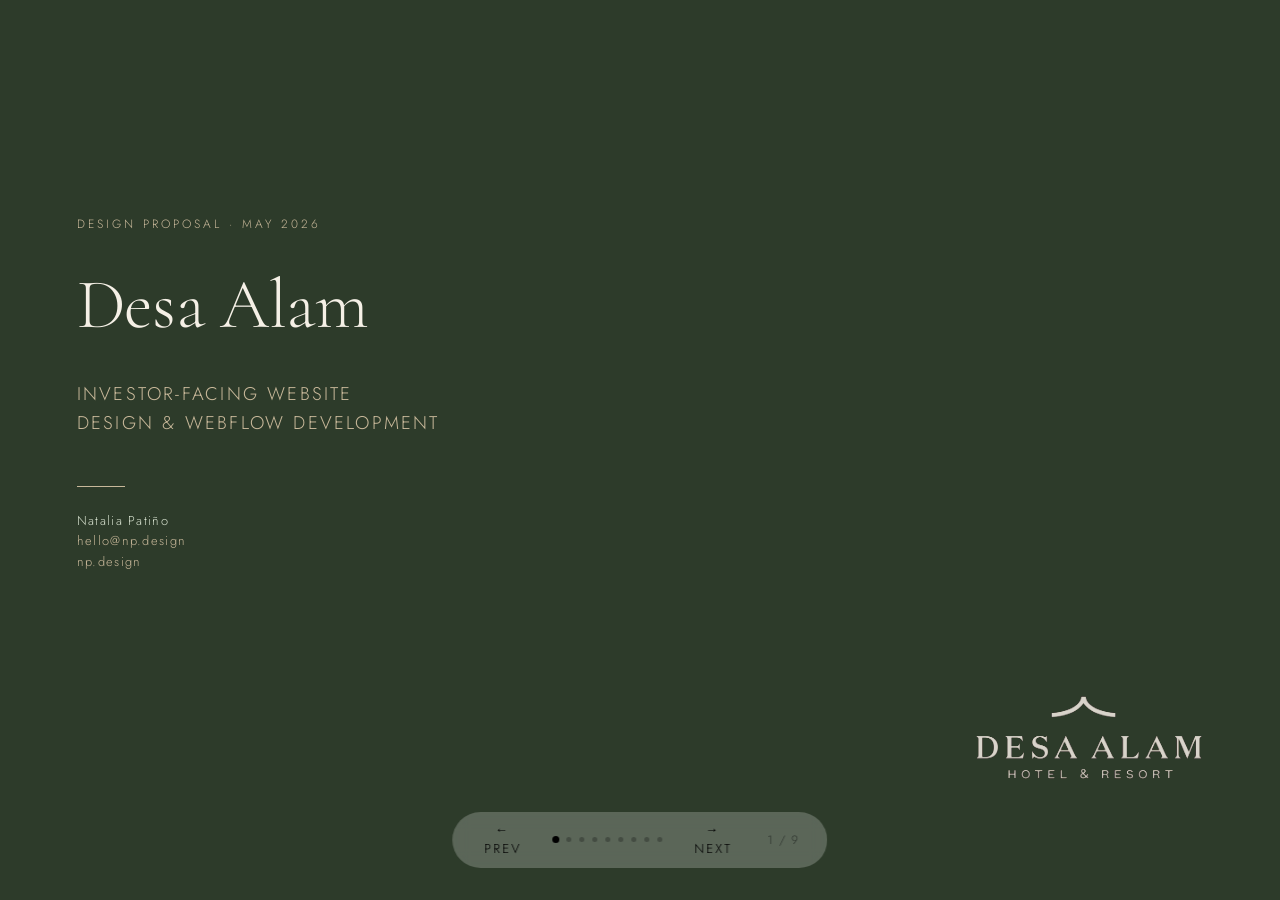
<file: index.html>
<!DOCTYPE html>
<html lang="en">
<head>
<meta charset="UTF-8">
<meta name="viewport" content="width=device-width, initial-scale=1.0">
<title>Desa Alam - Website Proposal</title>
<style>
  @import url('https://fonts.googleapis.com/css2?family=Cormorant+Garamond:ital,wght@0,300;0,400;0,500;0,600;1,300;1,400&family=Jost:wght@200;300;400&display=swap');

  *, *::before, *::after { box-sizing: border-box; margin: 0; padding: 0; }

  /* —— Primitives (opaque hex only) —— */
  :root {
    --color-white: #FFFFFF;
    --color-black: #000000;
    --beige-100: #F8F5EF;
    --beige-200: #F5F0E6;
    --beige-300: #EDE6D8;
    --beige-400: #E8DFD0;
    --beige-500: #D4C8B4;
    --beige-600: #C8B89A;
    --beige-700: #B5A898;
    --beige-800: #8C7B6E;
    --beige-900: #1E1C1A;
    --green-100: #E8F0E4;
    --green-200: #D6E0CE;
    --green-400: #5A7254;
    --green-600: #3D4F38;
    --green-800: #2D3B2A;
    --green-900: #1E2820;
    /* Nav-only transparency */
    --nav-white: #FFFFFF;
    --nav-black: #000000;
    --nav-alpha-strong: 0.72;
    --nav-alpha-weak: 0.14;
    /* Spacing (8px grid) */
    --space-4: 4px;
    --space-8: 8px;
    --space-12: 12px;
    --space-16: 16px;
    --space-24: 24px;
    --space-32: 32px;
    --space-40: 40px;
    --space-48: 48px;
    --space-56: 56px;
    --space-64: 64px;
    --space-72: 72px;
    --space-80: 80px;
    --space-96: 96px;
    --space-120: 120px;
    --space-144: 144px;
    --space-168: 168px;
    --inset-slide-x: clamp(var(--space-32), 6vw, var(--space-96));
    --inset-slide-y: clamp(var(--space-40), 5vh, var(--space-80));
    --gap-section: clamp(var(--space-24), 2vh, var(--space-40));
    /* Fixed bottom nav: offset from viewport + pill height + safe area */
    --nav-overlap: calc(var(--space-32) + var(--space-80) + env(safe-area-inset-bottom, 0px));
    /* Typography (subset, fluid; display+headline+label 1.4, body 1.6); min 12px for text tiers */
    --text-display-lg: clamp(40px, 5.5vw, 72px);
    --text-display-numeric: clamp(52px, 7vw, 96px);
    --text-display-md: clamp(32px, 3.25vw + 1rem, 56px);
    --text-headline-lg: clamp(28px, 3vw + 0.75rem, 68px);
    --text-headline-md: clamp(24px, 2.5vw + 0.65rem, 52px);
    --text-headline-sm: clamp(18px, 1.5vw + 0.7rem, 36px);
    --text-body-intro: clamp(16px, 1.25vw + 0.55rem, 34px);
    --text-body-md: clamp(12px, 0.5vw + 0.75rem, 20px);
    --text-body-sm: clamp(12px, 0.4vw + 0.65rem, 17px);
    --text-label: clamp(12px, 0.28vw + 0.58rem, 16px);
    --text-label-caps: clamp(12px, 0.22vw + 0.52rem, 14px);
    --text-name: clamp(18px, 1.35vw + 0.55rem, 28px);
    --text-serif-accent: clamp(14px, 1.35vw + 0.55rem, 24px);
  }

  .slide.theme-light {
    --bg-primary: var(--beige-200);
    --bg-secondary: var(--beige-400);
    --content-primary: var(--beige-900);
    --content-secondary: var(--green-600);
    --content-subtle: var(--beige-800);
    --border-primary: var(--beige-600);
    --border-secondary: var(--beige-500);
  }
  .slide.theme-dark {
    --bg-primary: var(--green-800);
    --bg-secondary: var(--green-900);
    --content-primary: var(--beige-200);
    --content-secondary: var(--beige-600);
    --content-subtle: var(--green-200);
    --border-primary: var(--beige-600);
    --border-secondary: var(--green-600);
  }

  html, body {
    width: 100%; height: 100%;
    background: var(--green-800);
    font-family: 'Jost', sans-serif;
    font-weight: 300;
    overflow: hidden;
  }

  .deck {
    width: 100vw;
    height: 100vh;
    height: 100dvh;
    position: relative;
  }

  .slide {
    position: absolute;
    inset: 0;
    width: 100%; height: 100%;
    display: none;
    flex-direction: column;
    background: var(--bg-primary);
    color: var(--content-primary);
  }
  .slide.active {
    display: flex;
    overflow-x: hidden;
    overflow-y: auto;
    overscroll-behavior-y: contain;
    -webkit-overflow-scrolling: touch;
  }

  #deck > .slide.s-cover.active {
    left: unset;
    top: unset;
  }

  /* NAV — neutral only; alpha allowed here only */
  .nav {
    position: fixed;
    bottom: var(--space-32); left: 50%;
    transform: translateX(-50%);
    display: flex;
    align-items: center;
    gap: var(--space-24);
    z-index: 100;
    backdrop-filter: blur(8px);
    padding: var(--space-8) var(--space-24);
    border-radius: var(--space-40);
    transition: transform 0.32s cubic-bezier(0.4, 0, 0.2, 1), opacity 0.28s ease;
  }
  .nav.nav--hidden {
    transform: translateX(-50%) translateY(calc(100% + var(--space-32) + env(safe-area-inset-bottom, 0px)));
    opacity: 0;
    pointer-events: none;
  }
  .nav.appearance-on-light {
    background: rgba(0, 0, 0, 0.72);
  }
  .nav.appearance-on-light button {
    color: var(--nav-white);
  }
  .nav.appearance-on-light button:hover { color: var(--nav-white); opacity: 0.85; }
  .nav.appearance-on-light .slide-count { color: rgba(255, 255, 255, 0.55); }
  .nav.appearance-on-light .dot { background: rgba(255, 255, 255, 0.35); }
  .nav.appearance-on-light .dot.active { background: var(--nav-white); }

  .nav.appearance-on-dark {
    background: rgba(255, 255, 255, 0.22);
  }
  .nav.appearance-on-dark button {
    color: var(--nav-black);
  }
  .nav.appearance-on-dark button:hover { opacity: 0.75; }
  .nav.appearance-on-dark .slide-count { color: rgba(0, 0, 0, 0.5); }
  .nav.appearance-on-dark .dot { background: rgba(0, 0, 0, 0.25); }
  .nav.appearance-on-dark .dot.active { background: var(--nav-black); }

  .nav button {
    background: none; border: none;
    font-family: 'Jost', sans-serif;
    font-size: var(--text-label);
    font-weight: 300;
    letter-spacing: 0.15em;
    text-transform: uppercase;
    cursor: pointer;
    padding: var(--space-4) var(--space-8);
    transition: color 0.2s, opacity 0.2s;
    display: flex;
    flex-direction: column;
    align-items: center;
    justify-content: center;
    gap: var(--space-4);
  }
  .nav-btn-arrow {
    line-height: 1;
  }
  .nav-btn-text {
    line-height: 1.2;
  }
  .nav-dots {
    display: flex; gap: var(--space-8); align-items: center;
  }
  .dot {
    width: 5px; height: 5px;
    border-radius: 50%;
    transition: background 0.3s, transform 0.3s;
    cursor: pointer;
  }
  .dot.active { transform: scale(1.4); }
  .slide-count {
    font-size: var(--text-label-caps);
    letter-spacing: 0.1em;
    min-width: var(--space-40);
    text-align: center;
  }

  /* SLIDE 1 — COVER */
  .s-cover {
    justify-content: center;
    justify-content: safe center;
    align-items: flex-start;
    padding-top: var(--inset-slide-y);
    padding-bottom: calc(var(--inset-slide-y) + var(--nav-overlap));
    padding-left: var(--inset-slide-x);
    padding-right: var(--inset-slide-x);
  }
  .s-cover .eyebrow {
    font-family: 'Jost', sans-serif;
    font-size: var(--text-label-caps);
    font-weight: 300;
    letter-spacing: 0.25em;
    text-transform: uppercase;
    color: var(--content-secondary);
    margin-bottom: var(--gap-section);
    line-height: 1.4;
  }
  .s-cover h1 {
    font-family: 'Cormorant Garamond', serif;
    font-weight: 300;
    font-size: var(--text-display-lg);
    color: var(--content-primary);
    line-height: 1.4;
    letter-spacing: -0.01em;
    margin-bottom: var(--space-24);
  }
  .s-cover h1 em {
    font-style: italic;
    color: var(--content-secondary);
  }
  .s-cover .subtitle {
    font-size: var(--text-body-md);
    font-weight: 300;
    letter-spacing: 0.12em;
    color: var(--content-secondary);
    text-transform: uppercase;
    margin-bottom: var(--space-48);
    max-width: 500px;
    line-height: 1.6;
  }
  .cover-line {
    width: var(--space-48); height: 1px;
    background: var(--border-primary);
    margin-bottom: var(--gap-section);
  }
  .cover-meta {
    font-size: var(--text-label);
    letter-spacing: 0.1em;
    color: var(--content-subtle);
    line-height: 1.6;
  }
  .cover-meta a { color: var(--content-secondary); text-decoration: none; }
  .cover-meta a:hover { color: var(--content-primary); }
  .cover-ornament {
    position: absolute;
    right: var(--inset-slide-x); bottom: calc(var(--space-80) + 40px);
    display: block;
    max-width: min(229px, 28vw);
    min-width: 150px;
    min-height: 56px;
    width: auto;
    height: auto;
    object-fit: contain;
    mix-blend-mode: lighten;
    pointer-events: none;
    user-select: none;
  }

  /* SHARED SLIDE LAYOUTS — surface from theme */
  .s-light {}
  .s-dark {}
  .s-sand {}
  .s-green {}
  .s-dark-green {}

  .slide-inner {
    flex: 1 1 auto;
    min-height: 100%;
    display: flex;
    flex-direction: column;
    justify-content: center;
    justify-content: safe center;
    padding-top: var(--inset-slide-y);
    padding-left: var(--inset-slide-x);
    padding-right: var(--inset-slide-x);
    padding-bottom: calc(var(--inset-slide-y) + var(--nav-overlap));
  }

  .slide-header {
    margin-bottom: var(--gap-section);
  }

  .section-label {
    font-size: var(--text-label-caps);
    font-weight: 400;
    letter-spacing: 0.3em;
    text-transform: uppercase;
    margin-bottom: var(--space-16);
    color: var(--content-secondary);
    line-height: 1.4;
  }

  .slide-title {
    font-family: 'Cormorant Garamond', serif;
    font-weight: 300;
    line-height: 1.4;
    letter-spacing: -0.01em;
    color: var(--content-primary);
  }
  .title-lg { font-size: var(--text-headline-lg); }
  .title-md { font-size: var(--text-headline-md); }

  .lede {
    font-family: 'Cormorant Garamond', serif;
    font-size: var(--text-body-intro);
    font-weight: 300;
    color: var(--content-primary);
    line-height: 1.6;
    letter-spacing: 0.01em;
    max-width: 680px;
  }
  .lede-rule {
    width: var(--space-40);
    height: 1px;
    background: var(--border-primary);
    margin: var(--space-32) 0;
  }

  /* LIMITATIONS SLIDE */
  .limits-list {
    display: flex;
    flex-direction: column;
    gap: 0;
  }
  .limit-row {
    display: flex;
    align-items: flex-start;
    gap: var(--space-24);
    padding: var(--space-16) 0;
    border-bottom: 1px solid var(--border-secondary);
  }
  .limit-row:first-child { border-top: 1px solid var(--border-secondary); }
  .limit-row--noborder { border-bottom: none; }
  .limit-key {
    font-size: var(--text-label-caps);
    font-weight: 400;
    letter-spacing: 0.18em;
    text-transform: uppercase;
    color: var(--content-primary);
    min-width: 160px;
    padding-top: 2px;
    flex-shrink: 0;
    line-height: 1.4;
  }
  .limit-val {
    font-size: var(--text-body-sm);
    font-weight: 300;
    color: var(--content-secondary);
    line-height: 1.6;
    letter-spacing: 0.02em;
  }

  /* PACKAGES SLIDE */
  .packages-grid {
    display: grid;
    grid-template-columns: repeat(3, 1fr);
    gap: 2px;
    margin-top: var(--space-8);
  }
  .packages-grid:has(> .pkg > .pkg-days) {
    grid-template-rows: auto auto auto auto 1fr;
  }
  .packages-grid:has(> .pkg > .pkg-days) > .pkg {
    display: grid;
    grid-template-rows: subgrid;
    grid-row: span 5;
    min-height: 0;
  }
  .packages-grid:not(:has(> .pkg > .pkg-days)) {
    grid-template-rows: auto auto auto 1fr;
  }
  .packages-grid:not(:has(> .pkg > .pkg-days)) > .pkg {
    display: grid;
    grid-template-rows: subgrid;
    grid-row: span 4;
    min-height: 0;
  }
  .pkg {
    padding: var(--space-32) var(--space-24);
    background: var(--bg-secondary);
    color: var(--content-primary);
  }
  .pkg-num {
    font-family: 'Cormorant Garamond', serif;
    font-size: 14px;
    font-weight: 600;
    letter-spacing: 0.2em;
    margin-bottom: var(--gap-section);
    color: var(--content-subtle);
    line-height: 1.4;
  }
  .pkg-title {
    font-family: 'Cormorant Garamond', serif;
    font-size: var(--text-headline-sm);
    font-weight: 400;
    line-height: 1.4;
    margin-bottom: var(--space-24);
    color: var(--content-primary);
    align-self: center;
  }
  .pkg-days {
    font-size: var(--text-label-caps);
    font-weight: 400;
    letter-spacing: 0.2em;
    text-transform: uppercase;
    margin-bottom: var(--space-24);
    color: var(--content-subtle);
    line-height: 1.4;
  }
  .pkg-divider {
    height: 1px;
    margin-bottom: var(--space-24);
    background: var(--border-primary);
  }
  .pkg-items {
    display: flex;
    flex-direction: column;
    gap: var(--space-8);
    flex: 1;
    min-height: 0;
    color: var(--content-subtle);
  }
  .pkg-item {
    font-size: var(--text-body-sm);
    font-weight: 300;
    line-height: 1.6;
    letter-spacing: 0.02em;
    display: flex;
    align-items: flex-start;
    gap: var(--space-8);
    color: var(--content-secondary);
  }
  .pkg-item::before {
    content: '';
    display: block;
    width: 4px; height: 4px;
    border-radius: 50%;
    margin-top: calc((1.6em - 4px) / 2);
    flex-shrink: 0;
    background: var(--border-primary);
  }
  .pkg-items > .pkg-item:only-child::before {
    display: none;
  }

  /* TOTAL SLIDE */
  .total-layout {
    display: grid;
    grid-template-columns: 1fr 1fr;
    gap: var(--space-48);
    align-items: center;
  }
  .total-equation {
    font-size: var(--text-label-caps);
    font-weight: 400;
    letter-spacing: 0.3em;
    text-transform: uppercase;
    color: var(--content-subtle);
    margin-bottom: var(--space-24);
    line-height: 1.4;
  }
  .total-amount {
    font-family: 'Cormorant Garamond', serif;
    font-size: var(--text-display-numeric);
    font-weight: 300;
    color: var(--content-primary);
    line-height: 1;
    letter-spacing: -0.02em;
    margin-bottom: var(--gap-section);
  }
  .total-amount .currency {
    font-size: min(26px, max(12px, 0.45em));
    color: var(--content-subtle);
    margin-left: var(--space-4);
  }
  .total-note {
    font-size: var(--text-label);
    font-weight: 300;
    color: var(--content-subtle);
    line-height: 1.6;
    font-style: italic;
    max-width: 340px;
  }
  .total-right {
    border-left: 1px solid var(--border-primary);
    padding-left: var(--space-48);
  }
  .costs-label {
    font-size: var(--text-label-caps);
    font-weight: 400;
    letter-spacing: 0.3em;
    text-transform: uppercase;
    color: var(--content-subtle);
    margin-bottom: var(--space-24);
    line-height: 1.4;
  }
  .cost-row {
    display: flex;
    justify-content: space-between;
    align-items: flex-start;
    padding: var(--space-16) 0;
    border-bottom: none;
    gap: var(--space-16);
  }
  .cost-key {
    font-size: var(--text-label);
    font-weight: 300;
    color: var(--content-primary);
    letter-spacing: 0.03em;
    line-height: 1.6;
  }
  .cost-key strong {
    display: block;
    font-weight: 400;
    font-size: var(--text-body-sm);
    margin-bottom: 2px;
    line-height: 1.4;
  }
  .cost-val {
    font-size: var(--text-body-sm);
    font-weight: 400;
    color: var(--content-primary);
    letter-spacing: 0.03em;
    line-height: 1.4;
    white-space: nowrap;
    text-align: right;
  }
  .costs-disclaimer {
    font-size: var(--text-label);
    font-weight: 400;
    color: var(--content-subtle);
    font-style: italic;
    line-height: 1.6;
    margin-top: var(--space-12);
    max-width: 340px;
  }
  .cost-tag {
    font-size: var(--text-label-caps);
    letter-spacing: 0.15em;
    text-transform: uppercase;
    color: var(--content-secondary);
    padding: 2px var(--space-8);
    border: 1px solid var(--border-primary);
    border-radius: var(--space-40);
    margin-right: var(--space-4);
    line-height: 1.4;
  }

  /* TIMELINE */
  .tl-launch {
    margin-top: var(--space-40);
    padding-top: var(--gap-section);
    border-top: 1px solid var(--border-secondary);
    font-size: var(--text-body-sm);
    font-weight: 300;
    color: var(--content-subtle);
    letter-spacing: 0.05em;
    line-height: 1.6;
  }
  .tl-launch strong {
    font-weight: 400;
    color: var(--content-primary);
    font-family: 'Cormorant Garamond', serif;
    font-size: var(--text-serif-accent);
    line-height: 1.4;
  }

  .slide-inner--bottompad {
    padding-bottom: calc(var(--gap-section) + var(--nav-overlap));
  }

  /* —— Responsive: layout + spacing only at mobile (480px); tablet keeps desktop layouts —— */
  @media (max-width: 480px) {
    .packages-grid {
      grid-template-columns: 1fr;
      gap: var(--space-8);
    }
    .packages-grid:has(> .pkg > .pkg-days),
    .packages-grid:not(:has(> .pkg > .pkg-days)) {
      grid-template-rows: unset;
    }
    .packages-grid:has(> .pkg > .pkg-days) > .pkg,
    .packages-grid:not(:has(> .pkg > .pkg-days)) > .pkg {
      display: flex;
      flex-direction: column;
      grid-row: auto;
      grid-template-rows: unset;
      min-height: unset;
    }
    .pkg {
      padding: var(--space-24) var(--space-16);
    }
    .pkg .pkg-title {
      align-self: stretch;
    }
    .limit-row {
      flex-direction: column;
      align-items: stretch;
      gap: var(--space-8);
    }
    .limit-key {
      max-width: none;
      flex: none;
      min-width: 0;
      padding-top: 0;
    }
    .limit-val {
      flex: none;
      min-width: 0;
    }
    .total-layout {
      grid-template-columns: 1fr;
      gap: var(--gap-section);
      align-items: stretch;
    }
    .total-layout > * {
      min-width: 0;
    }
    .total-right {
      border-left: none;
      padding-left: 0;
      border-top: 1px solid var(--border-primary);
      padding-top: var(--gap-section);
    }
    .total-note {
      max-width: none;
    }
    .costs-disclaimer {
      max-width: none;
    }
    .cost-row {
      flex-direction: column;
      align-items: stretch;
      gap: var(--space-8);
    }
    .cost-val {
      white-space: normal;
      text-align: start;
      align-self: flex-start;
    }
    .slide-inner:has(.packages-grid),
    .slide-inner:has(.limits-list),
    .slide-inner:has(.total-layout) {
      padding-left: max(var(--space-32), env(safe-area-inset-left, 0px));
      padding-right: max(var(--space-32), env(safe-area-inset-right, 0px));
    }
    .nav {
      padding-left: var(--space-12);
      padding-right: var(--space-12);
    }
  }

  /* —— Print / Save as PDF (1280×832px, no pagination bar) —— */
  @page {
    size: 1280px 832px;
    margin: 0;
  }

  @media print {
    :root {
      --nav-overlap: 0px;
    }

    html, body {
      overflow: visible !important;
      height: auto !important;
      width: 100%;
      print-color-adjust: exact;
      -webkit-print-color-adjust: exact;
    }

    .nav {
      display: none !important;
    }

    .deck {
      position: static;
      width: 100%;
      height: auto;
      min-height: 0;
      print-color-adjust: exact;
      -webkit-print-color-adjust: exact;
    }

    .slide {
      position: relative !important;
      inset: auto !important;
      left: auto !important;
      top: auto !important;
      right: auto !important;
      bottom: auto !important;
      width: 100% !important;
      min-height: 832px;
      height: auto;
      max-height: none;
      display: flex !important;
      flex-direction: column !important;
      overflow: visible !important;
      page-break-after: always;
      break-after: page;
      page-break-inside: avoid;
      break-inside: avoid;
      print-color-adjust: exact;
      -webkit-print-color-adjust: exact;
    }

    .slide:last-child {
      page-break-after: auto;
      break-after: auto;
    }

    .slide.active {
      overflow: visible !important;
    }

    #deck > .slide.s-cover.active {
      left: auto !important;
      top: auto !important;
    }
  }
</style>
</head>
<body>

<div class="deck" id="deck">

  <!-- SLIDE 1: COVER -->
  <div class="slide s-cover theme-dark active" data-index="0">
    <div class="eyebrow">Design Proposal · May 2026</div>
    <h1>Desa Alam</h1>
    <div class="subtitle">
      Investor-facing website<br>
      Design &amp; Webflow Development
    </div>
    <div class="cover-line"></div>
    <div class="cover-meta">
      Natalia Patiño<br>
      <a href="mailto:hello@np.design">hello@np.design</a><br>
      <a href="https://np.design">np.design</a>
    </div>
    <img class="cover-ornament" src="desa-alam-logo.png" alt="Desa Alam Hotel &amp; Resort" width="229" height="180" decoding="async" />
  </div>

  <!-- SLIDE 2: OVERVIEW -->
  <div class="slide s-light theme-light" data-index="1">
    <div class="slide-inner">
      <div class="slide-header">
        <div class="section-label">Overview</div>
        <h2 class="slide-title title-lg">Desa Alam Website</h2>
      </div>
      <div>
        <p class="lede">
          Proposal for the design and Webflow development of Desa Alam's investor-facing website: a multi-page digital presence communicating the project vision, investment opportunity, and team behind a luxury resort development on Lombok, Indonesia.
        </p>
        <div class="lede-rule"></div>
      </div>
    </div>
  </div>

  <!-- SLIDE 3: OBJECTIVES -->
  <div class="slide s-light theme-light" data-index="2">
    <div class="slide-inner slide-inner--bottompad">
      <div class="slide-header">
        <div class="section-label">Proposal</div>
        <h2 class="slide-title title-md">Design Objectives</h2>
      </div>
      <div class="packages-grid">
        <div class="pkg">
          <div class="pkg-num">01</div>
          <div class="pkg-title">Silent luxury</div>
          <div class="pkg-divider"></div>
          <div class="pkg-items">
            <div class="pkg-item">Visual language in the spirit of Aman Resorts, editorial, calm, confident</div>
          </div>
        </div>
        <div class="pkg">
          <div class="pkg-num">02</div>
          <div class="pkg-title">Elevated design</div>
          <div class="pkg-divider"></div>
          <div class="pkg-items">
            <div class="pkg-item">A website that feels refined from day one, reflecting the ambition of the project.</div>
          </div>
        </div>
        <div class="pkg">
          <div class="pkg-num">03</div>
          <div class="pkg-title">Selling with confidence</div>
          <div class="pkg-divider"></div>
          <div class="pkg-items">
            <div class="pkg-item">Let the project speak for itself. The investment opportunity is presented with elegance, not pressure.</div>
          </div>
        </div>
      </div>
    </div>
  </div>

  <!-- SLIDE 4: SCOPE -->
  <div class="slide s-light theme-light" data-index="3">
    <div class="slide-inner">
      <div class="slide-header">
        <div class="section-label">Proposal</div>
        <h2 class="slide-title title-md">Scope of Work</h2>
      </div>
      <div class="limits-list">
        <div class="limit-row">
          <div class="limit-key">Home</div>
          <div class="limit-val">Vision, sense of location, navigation into key sections</div>
        </div>
        <div class="limit-row">
          <div class="limit-key">The Investment</div>
          <div class="limit-val">Opportunity overview, key metrics, investment structure, development timeline</div>
        </div>
        <div class="limit-row">
          <div class="limit-key">The Experience</div>
          <div class="limit-val">Amenities, location, resort concept, lifestyle</div>
        </div>
        <div class="limit-row">
          <div class="limit-key">The Team</div>
          <div class="limit-val">Developer profile, architecture studio, key team members, advisors</div>
        </div>
        <div class="limit-row">
          <div class="limit-key">Ready to Invest</div>
          <div class="limit-val">Next steps, contact form</div>
        </div>
        <div class="limit-row">
          <div class="limit-key">FAQs</div>
          <div class="limit-val">Answers to common questions</div>
        </div>
        <div class="limit-row limit-row--noborder">
          <div class="limit-key">Legal Pages</div>
          <div class="limit-val">Privacy Policy, Imprint, etc.</div>
        </div>
      </div>
    </div>
  </div>

  <!-- SLIDE 5: LIMITATIONS -->
  <div class="slide s-dark-green theme-dark" data-index="4">
    <div class="slide-inner">
      <div class="slide-header">
        <div class="section-label">Proposal</div>
        <h2 class="slide-title title-md">Scope Limitations</h2>
      </div>
      <div class="limits-list">
        <div class="limit-row">
          <div class="limit-key">Language</div>
          <div class="limit-val">English only: single language, no localization</div>
        </div>
        <div class="limit-row">
          <div class="limit-key">Content</div>
          <div class="limit-val">Final copy, photography, and renders provided by the client. I advise on structure and content needs, and support with AI-generated imagery and copy drafts as needed.</div>
        </div>
        <div class="limit-row">
          <div class="limit-key">SEO</div>
          <div class="limit-val">Webflow outputs clean, fast, SEO-friendly code. Keyword strategy, content SEO, and ongoing optimisation are not included.</div>
        </div>
        <div class="limit-row">
          <div class="limit-key">Analytics</div>
          <div class="limit-val">Google Analytics can be connected via a simple embed at no extra cost. Event tracking, conversion funnels, and monitoring are not part of the scope.</div>
        </div>
        <div class="limit-row">
          <div class="limit-key">Domain</div>
          <div class="limit-val">The client is responsible for purchasing their own domain.</div>
        </div>
        <div class="limit-row limit-row--noborder">
          <div class="limit-key">Investor Brochure</div>
          <div class="limit-val">Design and layout of the downloadable PDF is not included in this scope, as the complexity and extent of the document is not yet defined. Depending on requirements, this can be scoped as a separate add-on.</div>
        </div>
      </div>
    </div>
  </div>

  <!-- SLIDE 6: WORKING PACKAGES -->
  <div class="slide s-light theme-light" data-index="5">
    <div class="slide-inner slide-inner--bottompad">
      <div class="slide-header">
        <div class="section-label">Proposal</div>
        <h2 class="slide-title title-md">Design Process</h2>
      </div>
      <div class="packages-grid">
        <div class="pkg">
          <div class="pkg-num">01</div>
          <div class="pkg-title">Concept &amp; Structure</div>
          <div class="pkg-days">2 days</div>
          <div class="pkg-divider"></div>
          <div class="pkg-items">
            <div class="pkg-item">Information architecture and page structure for all pages</div>
            <div class="pkg-item">Wireframe-level layouts</div>
            <div class="pkg-item">Content briefing: defining what copy, imagery, and assets are needed per page</div>
          </div>
        </div>
        <div class="pkg">
          <div class="pkg-num">02</div>
          <div class="pkg-title">Visual Design</div>
          <div class="pkg-days">4 days</div>
          <div class="pkg-divider"></div>
          <div class="pkg-items">
            <div class="pkg-item">High-fidelity design and visual language of the website</div>
            <div class="pkg-item">Typography system, colour palette, UI components, spacing and layout (built on CI, logo and brand colours provided by client)</div>
            <div class="pkg-item">Desktop, tablet and mobile layouts</div>
          </div>
        </div>
        <div class="pkg">
          <div class="pkg-num">03</div>
          <div class="pkg-title">Webflow Build &amp; Launch</div>
          <div class="pkg-days">4 days</div>
          <div class="pkg-divider"></div>
          <div class="pkg-items">
            <div class="pkg-item">Full build in Webflow</div>
            <div class="pkg-item">Responsive implementation (desktop, tablet, mobile)</div>
            <div class="pkg-item">Pre-launch QA</div>
            <div class="pkg-item">Domain connection</div>
          </div>
        </div>
      </div>
    </div>
  </div>

  <!-- SLIDE 7: TOTAL + COSTS -->
  <div class="slide s-light theme-light" data-index="6">
    <div class="slide-inner">
      <div class="slide-header">
        <div class="section-label">Proposal</div>
        <h2 class="slide-title title-md">Total effort</h2>
      </div>
      <div class="total-layout">
        <div class="total-left">
          <div class="total-equation">10 days × 800 EUR</div>
          <div class="total-amount">8.000<span class="currency">EUR</span></div>
        </div>
        <div class="total-right">
          <div class="costs-label">Ongoing client costs for Webflow hosting</div>
          <div class="cost-row">
            <div class="cost-key">
              <strong>Webflow Premium Site Plan</strong>
            </div>
            <div class="cost-val">~$25 / month</div>
          </div>
          <div class="costs-disclaimer">
            Indicative costs for orientation. Final hosting will depend on the site's actual needs.
          </div>
        </div>
      </div>
    </div>
  </div>

  <!-- SLIDE 8: TIMELINE -->
  <div class="slide s-light theme-light" data-index="7">
    <div class="slide-inner slide-inner--bottompad">
      <div class="slide-header">
        <div class="section-label">Assuming Kick-off on June 1st</div>
        <h2 class="slide-title title-md">Timeline</h2>
      </div>
      <div class="packages-grid">
        <div class="pkg">
          <div class="pkg-num">01</div>
          <div class="pkg-title">Concept &amp; Structure</div>
          <div class="pkg-days">CW 23: JUN 1 - 7</div>
          <div class="pkg-divider"></div>
          <div class="pkg-items">
            <div class="pkg-item">Information architecture, wireframes, content briefing</div>
          </div>
        </div>
        <div class="pkg">
          <div class="pkg-num">02</div>
          <div class="pkg-title">Visual Design</div>
          <div class="pkg-days">CW 24 / 25: JUN 8 - 20</div>
          <div class="pkg-divider"></div>
          <div class="pkg-items">
            <div class="pkg-item">High-fidelity design, visual language, desktop &amp; mobile</div>
          </div>
        </div>
        <div class="pkg">
          <div class="pkg-num">03</div>
          <div class="pkg-title">Build &amp; Launch</div>
          <div class="pkg-days">CW 26 / 27: JUN 21 - JUL 5</div>
          <div class="pkg-divider"></div>
          <div class="pkg-items">
            <div class="pkg-item">Webflow build, QA, domain connection, handover</div>
          </div>
        </div>
      </div>
      <div class="tl-launch">
        Target launch first week of July 2026.
      </div>
    </div>
  </div>

  <!-- SLIDE 9: CLOSING -->
  <div class="slide s-cover theme-dark" data-index="8">
    <div class="eyebrow">Desa Alam · Lombok</div>
    <h1>Looking forward to hearing your thoughts.</h1>
    <div class="subtitle">
      Please reach out if you have any questions or if anything needs adjusting.
    </div>
    <div class="cover-line"></div>
    <div class="cover-meta">
      Natalia Patiño<br>
      <a href="mailto:hello@np.design">hello@np.design</a><br>
      <a href="https://np.design">np.design</a>
    </div>
  </div>

</div>

<!-- NAV -->
<nav class="nav appearance-on-dark" role="navigation" aria-label="Slide navigation">
  <button type="button" onclick="go(-1)" aria-label="Previous slide"><span class="nav-btn-arrow" aria-hidden="true">←</span><span class="nav-btn-text">Prev</span></button>
  <div class="nav-dots" id="dots"></div>
  <button type="button" onclick="go(1)" aria-label="Next slide"><span class="nav-btn-arrow" aria-hidden="true">→</span><span class="nav-btn-text">Next</span></button>
  <span class="slide-count" id="count"></span>
</nav>

<script>
const slides = document.querySelectorAll('.slide');
const dotsEl = document.getElementById('dots');
const countEl = document.getElementById('count');
const navEl = document.querySelector('.nav');
let cur = 0;
const total = slides.length;

const SCROLL_DIR_THRESHOLD = 6;
const SCROLL_HIDE_MIN = 28;
let lastSlideScrollTop = 0;
let navTouchStart = null;

function showNav() {
  if (navEl) navEl.classList.remove('nav--hidden');
}

function hideNav() {
  if (navEl) navEl.classList.add('nav--hidden');
}

function onSlideScroll(e) {
  const el = e.currentTarget;
  const st = el.scrollTop;
  const dy = st - lastSlideScrollTop;
  if (Math.abs(dy) < SCROLL_DIR_THRESHOLD) {
    lastSlideScrollTop = st;
    return;
  }
  if (dy > 0 && st > SCROLL_HIDE_MIN) hideNav();
  else if (dy < 0) showNav();
  lastSlideScrollTop = st;
}

function bindActiveSlideScroll() {
  slides.forEach((s) => s.removeEventListener('scroll', onSlideScroll));
  const active = document.querySelector('.slide.active');
  if (active) {
    lastSlideScrollTop = active.scrollTop;
    active.addEventListener('scroll', onSlideScroll, { passive: true });
  }
}

document.addEventListener('click', (e) => {
  if (!navEl || navEl.contains(e.target)) return;
  showNav();
});

document.addEventListener('touchstart', (e) => {
  if (e.touches.length !== 1) return;
  const t = e.touches[0];
  navTouchStart = { x: t.clientX, y: t.clientY };
}, { passive: true });

document.addEventListener('touchend', (e) => {
  if (!navTouchStart || !navEl || !e.changedTouches.length) return;
  const t = e.changedTouches[0];
  const dx = Math.abs(t.clientX - navTouchStart.x);
  const dy = Math.abs(t.clientY - navTouchStart.y);
  navTouchStart = null;
  if (dx > 22 || dy > 22) return;
  if (!navEl.contains(t.target)) showNav();
}, { passive: true });

slides.forEach((_, i) => {
  const d = document.createElement('div');
  d.className = 'dot' + (i === 0 ? ' active' : '');
  d.onclick = () => goTo(i);
  dotsEl.appendChild(d);
});

function updateNavAppearance() {
  if (!navEl) return;
  const active = document.querySelector('.slide.active');
  navEl.classList.remove('appearance-on-light', 'appearance-on-dark');
  if (active && active.classList.contains('theme-light')) {
    navEl.classList.add('appearance-on-light');
  } else {
    navEl.classList.add('appearance-on-dark');
  }
}

function goTo(n) {
  slides[cur].classList.remove('active');
  dotsEl.children[cur].classList.remove('active');
  cur = Math.max(0, Math.min(total - 1, n));
  slides[cur].classList.add('active');
  dotsEl.children[cur].classList.add('active');
  countEl.textContent = (cur + 1) + ' / ' + total;
  updateNavAppearance();
  showNav();
  bindActiveSlideScroll();
}

function go(dir) { goTo(cur + dir); }

document.addEventListener('keydown', e => {
  if (e.key === 'ArrowRight' || e.key === 'ArrowDown') go(1);
  if (e.key === 'ArrowLeft' || e.key === 'ArrowUp') go(-1);
});

goTo(0);
</script>
</body>
</html>
</file>
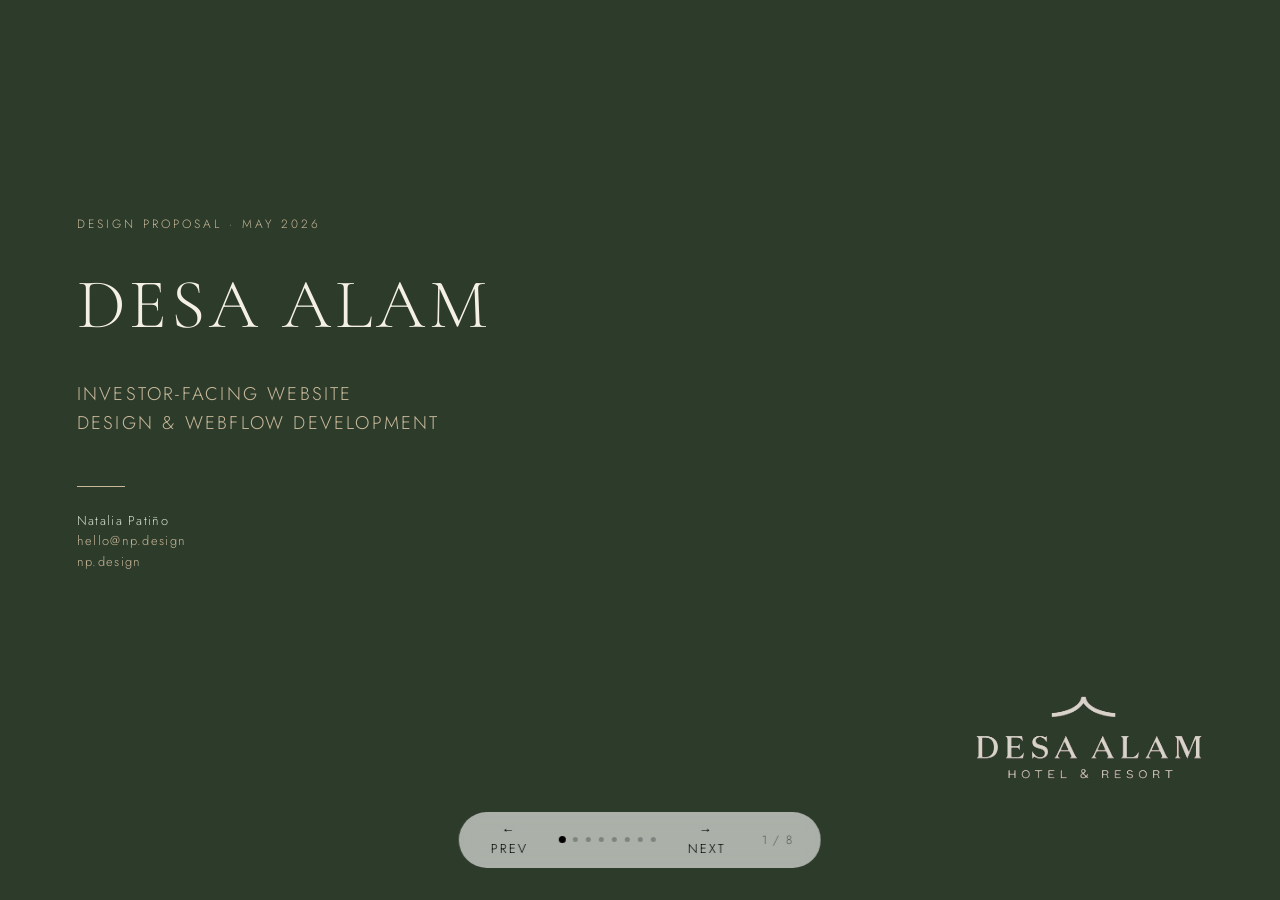
<file: desa-alam/index.html>
<!DOCTYPE html>
<html lang="en">
<head>
<meta charset="UTF-8">
<meta name="viewport" content="width=device-width, initial-scale=1.0">
<title>Desa Alam - Website Proposal</title>
<style>
  @import url('https://fonts.googleapis.com/css2?family=Cormorant+Garamond:ital,wght@0,300;0,400;0,500;0,600;1,300;1,400&family=Jost:wght@200;300;400&display=swap');

  :root {
    --font-sans: 'Jost', sans-serif;
    --font-serif: 'Cormorant Garamond', serif;
    --page-background: #2D3B2A;
  }

  .slide.theme-light {
    --bg-primary: #F5F0E6;
    --bg-secondary: #E8DFD0;
    --content-primary: #1E1C1A;
    --content-secondary: #3D4F38;
    --content-subtle: #8C7B6E;
    --border-primary: #C8B89A;
    --border-secondary: #D4C8B4;
  }
  .slide.theme-dark, #pitch-gate {
    --bg-primary: #2D3B2A;
    --bg-secondary: #1E2820;
    --content-primary: #F5F0E6;
    --content-secondary: #C8B89A;
    --content-subtle: #D6E0CE;
    --border-primary: #C8B89A;
    --border-secondary: #3D4F38;
  }

  *, *::before, *::after { box-sizing: border-box; margin: 0; padding: 0; }

  /* Theme tokens are injected above this file by scripts/build-pitch.js */
  :root {
    /* Nav-only transparency */
    --nav-white: #FFFFFF;
    --nav-black: #000000;
    --nav-alpha-strong: 0.72;
    --nav-alpha-weak: 0.14;
    /* Spacing (8px grid) */
    --space-4: 4px;
    --space-8: 8px;
    --space-12: 12px;
    --space-16: 16px;
    --space-24: 24px;
    --space-32: 32px;
    --space-40: 40px;
    --space-48: 48px;
    --space-56: 56px;
    --space-64: 64px;
    --space-72: 72px;
    --space-80: 80px;
    --space-96: 96px;
    --space-120: 120px;
    --space-144: 144px;
    --space-168: 168px;
    --inset-slide-x: clamp(var(--space-32), 6vw, var(--space-96));
    --inset-slide-y: clamp(var(--space-40), 5vh, var(--space-80));
    --gap-section: clamp(var(--space-24), 2vh, var(--space-40));
    /* Fixed bottom nav: offset from viewport + pill height + safe area */
    --nav-overlap: calc(var(--space-32) + var(--space-80) + env(safe-area-inset-bottom, 0px));
    /* Typography (subset, fluid; display+headline+label 1.4, body 1.6); min 12px for text tiers */
    --text-display-lg: clamp(40px, 5.5vw, 72px);
    --text-display-numeric: clamp(52px, 7vw, 96px);
    --text-display-md: clamp(32px, 3.25vw + 1rem, 56px);
    --text-headline-lg: clamp(28px, 3vw + 0.75rem, 68px);
    --text-headline-md: clamp(32px, 2.5vw + 0.65rem, 52px);
    --text-headline-sm: clamp(18px, 1.5vw + 0.7rem, 36px);
    --text-body-intro: clamp(16px, 1.25vw + 0.55rem, 34px);
    --text-body-md: clamp(12px, 0.5vw + 0.75rem, 20px);
    --text-body-sm: clamp(12px, 0.4vw + 0.65rem, 17px);
    --text-label: clamp(12px, 0.28vw + 0.58rem, 16px);
    --text-label-caps: clamp(12px, 0.22vw + 0.52rem, 14px);
    --text-name: clamp(18px, 1.35vw + 0.55rem, 28px);
    --text-serif-accent: clamp(14px, 1.35vw + 0.55rem, 24px);
  }


  html, body {
    width: 100%; height: 100%;
    background: var(--page-background);
    font-family: var(--font-sans);
    font-weight: 300;
    overflow: hidden;
  }

  .deck {
    width: 100vw;
    height: 100vh;
    height: 100dvh;
    position: relative;
  }

  .slide {
    position: absolute;
    inset: 0;
    width: 100%; height: 100%;
    display: none;
    flex-direction: column;
    background: var(--bg-primary);
    color: var(--content-primary);
  }
  .slide.active {
    display: flex;
    overflow-x: hidden;
    overflow-y: auto;
    overscroll-behavior-y: contain;
    -webkit-overflow-scrolling: touch;
  }

  #deck > .slide.s-cover.active {
    left: unset;
    top: unset;
  }

  /* NAV — neutral only; alpha allowed here only */
  .nav {
    position: fixed;
    bottom: var(--space-32); left: 50%;
    transform: translateX(-50%);
    display: flex;
    align-items: center;
    gap: var(--space-24);
    z-index: 100;
    backdrop-filter: blur(8px);
    padding: var(--space-8) var(--space-24);
    border-radius: var(--space-40);
    transition: transform 0.32s cubic-bezier(0.4, 0, 0.2, 1), opacity 0.28s ease;
  }
  .nav.nav--hidden {
    transform: translateX(-50%) translateY(calc(100% + var(--space-32) + env(safe-area-inset-bottom, 0px)));
    opacity: 0;
    pointer-events: none;
  }
  .nav.appearance-on-light {
    background: rgba(0, 0, 0, 0.6);
  }
  .nav.appearance-on-light button {
    color: var(--nav-white);
  }
  .nav.appearance-on-light button:hover { color: var(--nav-white); opacity: 0.85; }
  .nav.appearance-on-light .slide-count { color: rgba(255, 255, 255, 0.55); }
  .nav.appearance-on-light .dot { background: rgba(255, 255, 255, 0.35); }
  .nav.appearance-on-light .dot.active { background: var(--nav-white); }

  .nav.appearance-on-dark {
    background: rgba(255, 255, 255, 0.6);
  }
  .nav.appearance-on-dark button {
    color: var(--nav-black);
  }
  .nav.appearance-on-dark button:hover { opacity: 0.75; }
  .nav.appearance-on-dark .slide-count { color: rgba(0, 0, 0, 0.5); }
  .nav.appearance-on-dark .dot { background: rgba(0, 0, 0, 0.25); }
  .nav.appearance-on-dark .dot.active { background: var(--nav-black); }

  .nav button {
    background: none; border: none;
    font-family: var(--font-sans);
    font-size: var(--text-label);
    font-weight: 300;
    letter-spacing: 0.15em;
    text-transform: uppercase;
    cursor: pointer;
    padding: var(--space-4) var(--space-8);
    transition: color 0.2s, opacity 0.2s;
    display: flex;
    flex-direction: column;
    align-items: center;
    justify-content: center;
    gap: var(--space-4);
  }
  .nav-btn-arrow {
    line-height: 1;
  }
  .nav-btn-text {
    line-height: 1.2;
  }
  .nav-dots {
    display: flex; gap: var(--space-8); align-items: center;
  }
  .dot {
    width: 5px; height: 5px;
    border-radius: 50%;
    transition: background 0.3s, transform 0.3s;
    cursor: pointer;
  }
  .dot.active { transform: scale(1.4); }
  .slide-count {
    font-size: var(--text-label-caps);
    letter-spacing: 0.1em;
    min-width: var(--space-40);
    text-align: center;
  }

  /* SLIDE 1 — COVER */
  .s-cover {
    justify-content: center;
    justify-content: safe center;
    align-items: flex-start;
    padding-top: var(--inset-slide-y);
    padding-bottom: calc(var(--inset-slide-y) + var(--nav-overlap));
    padding-left: var(--inset-slide-x);
    padding-right: var(--inset-slide-x);
  }
  .s-cover .eyebrow {
    font-family: var(--font-sans);
    font-size: var(--text-label-caps);
    font-weight: 300;
    letter-spacing: 0.25em;
    text-transform: uppercase;
    color: var(--content-secondary);
    margin-bottom: var(--gap-section);
    line-height: 1.4;
  }
  .s-cover h1 {
    font-family: var(--font-serif);
    font-weight: 300;
    font-size: var(--text-display-lg);
    color: var(--content-primary);
    line-height: 1.4;
    letter-spacing: 0px;
    margin-bottom: var(--space-24);
  }
  .s-cover h1.cover-brand-title {
    letter-spacing: 4px;
  }
  .s-cover h1 em {
    font-style: italic;
    color: var(--content-secondary);
  }
  .s-cover .subtitle {
    font-size: var(--text-body-md);
    font-weight: 300;
    letter-spacing: 0.12em;
    color: var(--content-secondary);
    text-transform: uppercase;
    margin-bottom: var(--space-48);
    max-width: 1000px;
    line-height: 1.6;
  }
  .cover-line {
    width: var(--space-48); height: 1px;
    background: var(--border-primary);
    margin-bottom: var(--gap-section);
  }
  .cover-meta {
    font-size: var(--text-label);
    letter-spacing: 0.1em;
    color: var(--content-subtle);
    line-height: 1.6;
  }
  .cover-meta a { color: var(--content-secondary); text-decoration: none; }
  .cover-meta a:hover { color: var(--content-primary); }
  .cover-ornament {
    position: absolute;
    right: var(--inset-slide-x); bottom: calc(var(--space-80) + 40px);
    display: block;
    max-width: min(229px, 28vw);
    min-width: 150px;
    min-height: 56px;
    width: auto;
    height: auto;
    object-fit: contain;
    mix-blend-mode: lighten;
    pointer-events: none;
    user-select: none;
  }

  /* SHARED SLIDE LAYOUTS — surface from theme */
  .s-light {}
  .s-dark {}
  .s-sand {}
  .s-green {}
  .s-dark-green {}

  .slide-inner {
    flex: 1 1 auto;
    min-height: 100%;
    display: flex;
    flex-direction: column;
    justify-content: center;
    justify-content: safe center;
    padding-top: var(--inset-slide-y);
    padding-left: var(--inset-slide-x);
    padding-right: var(--inset-slide-x);
    padding-bottom: calc(var(--inset-slide-y) + var(--nav-overlap));
  }

  .slide-header {
    margin-bottom: var(--gap-section);
  }

  .section-label {
    font-size: var(--text-label-caps);
    font-weight: 400;
    letter-spacing: 0.3em;
    text-transform: uppercase;
    margin-bottom: var(--space-16);
    color: var(--content-secondary);
    line-height: 1.4;
  }

  .slide-title {
    font-family: var(--font-serif);
    font-weight: 300;
    line-height: 1.4;
    letter-spacing: 0;
    color: var(--content-primary);
  }
  .title-lg { font-size: var(--text-headline-lg); }
  .title-md { font-size: var(--text-headline-md); }

  .lede {
    font-family: var(--font-serif);
    font-size: var(--text-body-intro);
    font-weight: 300;
    color: var(--content-primary);
    line-height: 1.6;
    letter-spacing: 0.01em;
    max-width: 1000px;
  }
  .lede-rule {
    width: var(--space-40);
    height: 1px;
    background: var(--border-primary);
    margin: var(--space-32) 0;
  }

  /* LIMITATIONS SLIDE */
  .limits-list {
    display: flex;
    flex-direction: column;
    gap: 0;
    padding-bottom: 96px;
  }
  .limit-row {
    display: flex;
    align-items: flex-start;
    gap: var(--space-24);
    padding: var(--space-16) 0;
    border-bottom: 1px solid var(--border-secondary);
  }
  .limit-row:first-child { border-top: 1px solid var(--border-secondary); }
  .limit-row--noborder {
    border-bottom: none;
    padding-bottom: 16px;
  }
  .limit-key {
    font-size: var(--text-label-caps);
    font-weight: 400;
    letter-spacing: 0.18em;
    text-transform: uppercase;
    color: var(--content-primary);
    min-width: 144px;
    padding-top: 2px;
    flex-shrink: 0;
    line-height: 1.4;
  }
  .limit-val {
    font-size: var(--text-body-sm);
    font-weight: 300;
    color: var(--content-secondary);
    line-height: 1.6;
    letter-spacing: 0.02em;
  }

  /* PACKAGES SLIDE */
  .packages-grid {
    display: grid;
    grid-template-columns: repeat(3, 1fr);
    gap: 2px;
    margin-top: var(--space-8);
  }
  .packages-grid--bottompad {
    padding-bottom: 96px;
  }
  .packages-grid:has(> .pkg > .pkg-days) {
    grid-template-rows: auto auto auto auto 1fr;
  }
  .packages-grid:has(> .pkg > .pkg-days) > .pkg {
    display: grid;
    grid-template-rows: subgrid;
    grid-row: span 5;
    min-height: 0;
  }
  .packages-grid:not(:has(> .pkg > .pkg-days)) {
    grid-template-rows: auto auto auto 1fr;
  }
  .packages-grid:not(:has(> .pkg > .pkg-days)) > .pkg {
    display: grid;
    grid-template-rows: subgrid;
    grid-row: span 4;
    min-height: 0;
  }
  .pkg {
    padding: var(--space-32) var(--space-24);
    background: var(--bg-secondary);
    color: var(--content-primary);
  }
  .pkg-num {
    font-family: var(--font-serif);
    font-size: 14px;
    font-weight: 600;
    letter-spacing: 0.2em;
    margin-bottom: var(--gap-section);
    color: var(--content-subtle);
    line-height: 1.4;
  }
  .pkg-title {
    font-family: var(--font-serif);
    font-size: var(--text-headline-sm);
    font-weight: 400;
    line-height: 1.4;
    margin-bottom: var(--space-24);
    color: var(--content-primary);
    align-self: center;
  }
  .pkg-days {
    font-size: var(--text-label-caps);
    font-weight: 400;
    letter-spacing: 0.2em;
    text-transform: uppercase;
    margin-bottom: var(--space-24);
    color: var(--content-subtle);
    line-height: 1.4;
  }
  .pkg-divider {
    height: 1px;
    margin-bottom: var(--space-24);
    background: var(--border-primary);
  }
  .pkg-items {
    display: flex;
    flex-direction: column;
    gap: var(--space-8);
    flex: 1;
    min-height: 0;
    color: var(--content-subtle);
  }
  .pkg-item {
    font-size: var(--text-body-sm);
    font-weight: 300;
    line-height: 1.6;
    letter-spacing: 0.02em;
    display: flex;
    align-items: flex-start;
    gap: var(--space-8);
    color: var(--content-secondary);
  }
  .pkg-item::before {
    content: '';
    display: block;
    width: 4px; height: 4px;
    border-radius: 50%;
    margin-top: calc((1.6em - 4px) / 2);
    flex-shrink: 0;
    background: var(--border-primary);
  }
  .pkg-items > .pkg-item:only-child::before {
    display: none;
  }

  /* TOTAL SLIDE */
  .total-layout {
    display: grid;
    grid-template-columns: 1fr 1fr;
    gap: var(--space-48);
    align-items: center;
  }
  .total-left {
    display: flex;
    flex-direction: column;
    gap: var(--space-8);
  }
  .total-equation {
    font-size: var(--text-label-caps);
    font-weight: 400;
    letter-spacing: 0.3em;
    text-transform: uppercase;
    color: var(--content-subtle);
    margin-bottom: 0;
    line-height: 1.4;
  }
  .total-amount {
    font-family: var(--font-serif);
    font-size: var(--text-display-numeric);
    font-weight: 300;
    color: var(--content-primary);
    line-height: 1;
    letter-spacing: 0;
    margin-bottom: var(--gap-section);
  }
  .total-amount .currency {
    font-size: min(26px, max(12px, 0.45em));
    color: var(--content-subtle);
    margin-left: var(--space-4);
  }
  .total-note {
    font-size: var(--text-label);
    font-weight: 300;
    color: var(--content-subtle);
    line-height: 1.6;
    font-style: italic;
    max-width: 340px;
  }
  .total-right {
    border-left: 1px solid var(--border-primary);
    padding-left: var(--space-48);
  }
  .costs-label {
    font-size: var(--text-label-caps);
    font-weight: 400;
    letter-spacing: 0.3em;
    text-transform: uppercase;
    color: var(--content-subtle);
    margin-bottom: var(--space-24);
    line-height: 1.4;
  }
  .cost-row {
    display: flex;
    flex-direction: column;
    justify-content: space-between;
    align-items: flex-start;
    padding: var(--space-16) 0;
    border-bottom: none;
    gap: var(--space-8);
  }
  .cost-key {
    font-size: var(--text-label);
    font-weight: 300;
    color: var(--content-primary);
    letter-spacing: 0.03em;
    line-height: 1.6;
  }
  .cost-key strong {
    display: block;
    font-weight: 400;
    font-size: var(--text-body-sm);
    margin-bottom: 2px;
    line-height: 1.4;
  }
  .cost-val {
    font-size: var(--text-body-sm);
    font-weight: 400;
    color: var(--content-primary);
    letter-spacing: 0.03em;
    line-height: 1.4;
    white-space: nowrap;
    text-align: right;
  }
  .costs-disclaimer {
    font-size: var(--text-label);
    font-weight: 400;
    color: var(--content-subtle);
    font-style: italic;
    line-height: 1.6;
    margin-top: var(--space-12);
    max-width: 340px;
  }
  .cost-tag {
    font-size: var(--text-label-caps);
    letter-spacing: 0.15em;
    text-transform: uppercase;
    color: var(--content-secondary);
    padding: 2px var(--space-8);
    border: 1px solid var(--border-primary);
    border-radius: var(--space-40);
    margin-right: var(--space-4);
    line-height: 1.4;
  }

  /* TIMELINE */
  .tl-launch {
    margin-top: var(--space-40);
    margin-bottom: 0;
    padding-top: var(--gap-section);
    padding-bottom: 104px;
    border-top: 1px solid var(--border-secondary);
    font-size: var(--text-body-sm);
    font-weight: 300;
    color: var(--content-subtle);
    letter-spacing: 0.05em;
    line-height: 1.6;
  }
  .tl-launch strong {
    font-weight: 400;
    color: var(--content-primary);
    font-family: var(--font-serif);
    font-size: var(--text-serif-accent);
    line-height: 1.4;
  }

  .slide-inner--bottompad {
    padding-bottom: calc(var(--gap-section) + var(--nav-overlap));
  }

  /* —— Responsive: package slides (three-box grid) at 568px; other slides at 480px; tablet keeps desktop layouts —— */
  @media (max-width: 568px) {
    .packages-grid {
      grid-template-columns: 1fr;
      gap: var(--space-8);
    }
    .packages-grid:has(> .pkg > .pkg-days),
    .packages-grid:not(:has(> .pkg > .pkg-days)) {
      grid-template-rows: unset;
    }
    .packages-grid:has(> .pkg > .pkg-days) > .pkg,
    .packages-grid:not(:has(> .pkg > .pkg-days)) > .pkg {
      display: flex;
      flex-direction: column;
      grid-row: auto;
      grid-template-rows: unset;
      min-height: unset;
    }
    .pkg {
      padding: var(--space-24) var(--space-16);
    }
    .pkg .pkg-title {
      align-self: stretch;
    }
    .slide-inner:has(.packages-grid) {
      padding-left: max(var(--space-32), env(safe-area-inset-left, 0px));
      padding-right: max(var(--space-32), env(safe-area-inset-right, 0px));
    }
  }

  @media (max-width: 480px) {
    .limit-row {
      flex-direction: column;
      align-items: stretch;
      gap: var(--space-8);
    }
    .limit-key {
      max-width: none;
      flex: none;
      min-width: 0;
      padding-top: 0;
    }
    .limit-val {
      flex: none;
      min-width: 0;
    }
    .total-layout {
      grid-template-columns: 1fr;
      gap: var(--gap-section);
      align-items: stretch;
    }
    .total-layout > * {
      min-width: 0;
    }
    .total-right {
      border-left: none;
      padding-left: 0;
      border-top: 1px solid var(--border-primary);
      padding-top: var(--gap-section);
    }
    .total-note {
      max-width: none;
    }
    .costs-disclaimer {
      max-width: none;
    }
    .cost-row {
      flex-direction: column;
      align-items: stretch;
      gap: var(--space-8);
    }
    .cost-val {
      white-space: normal;
      text-align: start;
      align-self: flex-start;
    }
    .slide-inner:has(.limits-list),
    .slide-inner:has(.total-layout) {
      padding-left: max(var(--space-32), env(safe-area-inset-left, 0px));
      padding-right: max(var(--space-32), env(safe-area-inset-right, 0px));
    }
    .nav {
      padding-left: var(--space-12);
      padding-right: var(--space-12);
    }
  }

  /* PASSWORD GATE — colours come from the dark theme tokens on #pitch-gate */
  #pitch-gate {
    position: fixed;
    inset: 0;
    z-index: 200;
    display: flex;
    align-items: center;
    justify-content: center;
    padding: 32px;
    background: var(--bg-primary);
    color: var(--content-primary);
    font-family: var(--font-sans);
    font-weight: 300;
  }
  #pitch-gate form {
    display: flex;
    flex-direction: column;
    align-items: flex-start;
    gap: 16px;
    width: min(100%, 320px);
  }
  #pitch-gate label {
    font-size: 12px;
    letter-spacing: 0.22em;
    text-transform: uppercase;
    color: var(--content-secondary);
  }
  #pitch-gate input {
    width: 100%;
    border: none;
    border-bottom: 1px solid var(--border-primary);
    background: transparent;
    color: var(--content-primary);
    font: inherit;
    font-size: 20px;
    padding: 8px 0;
    outline: none;
  }
  #pitch-gate button {
    border: none;
    background: transparent;
    color: var(--content-primary);
    font: inherit;
    letter-spacing: 0.15em;
    text-transform: uppercase;
    cursor: pointer;
    padding: 0;
  }
  body.is-locked .deck,
  body.is-locked .nav {
    display: none !important;
  }

  /* —— Print / Save as PDF (1280×832px, no pagination bar) —— */
  @page {
    size: 1280px 832px;
    margin: 0;
  }

  @media print {
    :root {
      --nav-overlap: 0px;
    }

    html, body {
      overflow: visible !important;
      height: auto !important;
      width: 100%;
      print-color-adjust: exact;
      -webkit-print-color-adjust: exact;
    }

    .nav,
    #pitch-gate {
      display: none !important;
    }

    body.is-locked .deck {
      display: block !important;
    }

    body.is-locked .nav {
      display: none !important;
    }

    .deck {
      position: static;
      width: 100%;
      height: auto;
      min-height: 0;
      print-color-adjust: exact;
      -webkit-print-color-adjust: exact;
    }

    .slide {
      position: relative !important;
      inset: auto !important;
      left: auto !important;
      top: auto !important;
      right: auto !important;
      bottom: auto !important;
      width: 100% !important;
      min-height: 832px;
      height: auto;
      max-height: none;
      display: flex !important;
      flex-direction: column !important;
      overflow: visible !important;
      page-break-after: always;
      break-after: page;
      page-break-inside: avoid;
      break-inside: avoid;
      print-color-adjust: exact;
      -webkit-print-color-adjust: exact;
    }

    .slide:last-child {
      page-break-after: auto;
      break-after: auto;
    }

    .slide.active {
      overflow: visible !important;
    }

    #deck > .slide.s-cover.active {
      left: auto !important;
      top: auto !important;
    }

    .limits-list,
    .tl-launch {
      padding-bottom: 0 !important;
    }
  }
</style>
</head>
<body>

<!-- Generated from pitch.json. Edit pitch.json, then rebuild. -->
<div class="deck" id="deck">

  <!-- SLIDE 1: COVER -->
  <div class="slide s-cover theme-dark active" data-index="0">
    <div class="eyebrow">Design Proposal · May 2026</div>
    <h1 class="cover-brand-title">DESA ALAM</h1>
    <div class="subtitle">
      Investor-facing website<br>
      Design &amp; Webflow Development
    </div>
    <div class="cover-line"></div>
    <div class="cover-meta">
      Natalia Patiño<br>
      <a href="mailto:hello@np.design">hello@np.design</a><br>
      <a href="https://np.design">np.design</a>
    </div>
    <img class="cover-ornament" src="assets/desa-alam-logo.png" alt="Desa Alam Hotel &amp; Resort" width="229" height="180" decoding="async" />
  </div>

  <!-- SLIDE 2: OVERVIEW -->
  <div class="slide s-light theme-light" data-index="1">
    <div class="slide-inner">
      <div class="slide-header">
        <div class="section-label">Overview</div>
        <h2 class="slide-title title-lg">DESA ALAM Website</h2>
      </div>
      <div>
        <p class="lede">
          Proposal for the design and Webflow development of DESA ALAM's investor-facing website: a multi-page digital presence communicating the project vision, investment opportunity, and team behind a luxury resort development on Lombok, Indonesia.
        </p>
        <div class="lede-rule"></div>
      </div>
    </div>
  </div>

  <!-- SLIDE 3: OBJECTIVES -->
  <div class="slide s-light theme-light" data-index="2">
    <div class="slide-inner slide-inner--bottompad">
      <div class="slide-header">
        <div class="section-label">Proposal</div>
        <h2 class="slide-title title-md">Design Objectives</h2>
      </div>
      <div class="packages-grid packages-grid--bottompad">
        <div class="pkg">
          <div class="pkg-num">01</div>
          <div class="pkg-title">Silent Luxury</div>
          <div class="pkg-divider"></div>
          <div class="pkg-items">
            <div class="pkg-item">Visual language in the spirit of Aman Resorts, editorial, calm, confident</div>
          </div>
        </div>
        <div class="pkg">
          <div class="pkg-num">02</div>
          <div class="pkg-title">Elevated Design</div>
          <div class="pkg-divider"></div>
          <div class="pkg-items">
            <div class="pkg-item">A website that feels refined from day one, reflecting the ambition of the project.</div>
          </div>
        </div>
        <div class="pkg">
          <div class="pkg-num">03</div>
          <div class="pkg-title">Selling with Confidence</div>
          <div class="pkg-divider"></div>
          <div class="pkg-items">
            <div class="pkg-item">Let the project speak for itself. The investment opportunity is presented with elegance, not pressure.</div>
          </div>
        </div>
      </div>
    </div>
  </div>

  <!-- SLIDE 4: SCOPE -->
  <div class="slide s-light theme-light" data-index="3">
    <div class="slide-inner">
      <div class="slide-header">
        <div class="section-label">Proposal</div>
        <h2 class="slide-title title-md">Scope of Work</h2>
      </div>
      <div class="limits-list">
        <div class="limit-row">
          <div class="limit-key">Home</div>
          <div class="limit-val">Vision, sense of location, navigation into key sections</div>
        </div>
        <div class="limit-row">
          <div class="limit-key">The Investment</div>
          <div class="limit-val">Opportunity overview, key metrics, investment structure, development timeline</div>
        </div>
        <div class="limit-row">
          <div class="limit-key">The Experience</div>
          <div class="limit-val">Amenities, location, resort concept, lifestyle</div>
        </div>
        <div class="limit-row">
          <div class="limit-key">The Team</div>
          <div class="limit-val">Developer profile, architecture studio, key team members, advisors</div>
        </div>
        <div class="limit-row">
          <div class="limit-key">Ready to Invest</div>
          <div class="limit-val">Next steps, contact form</div>
        </div>
        <div class="limit-row">
          <div class="limit-key">FAQs</div>
          <div class="limit-val">Answers to common questions</div>
        </div>
        <div class="limit-row limit-row--noborder">
          <div class="limit-key">Legal Pages</div>
          <div class="limit-val">Privacy policy, imprint, etc.</div>
        </div>
      </div>
    </div>
  </div>

  <!-- SLIDE 5: LIMITATIONS -->
  <div class="slide s-dark-green theme-dark" data-index="4">
    <div class="slide-inner">
      <div class="slide-header">
        <div class="section-label">Proposal</div>
        <h2 class="slide-title title-md">Scope Limitations</h2>
      </div>
      <div class="limits-list">
        <div class="limit-row">
          <div class="limit-key">Language</div>
          <div class="limit-val">English only: single language, no localization</div>
        </div>
        <div class="limit-row">
          <div class="limit-key">Content</div>
          <div class="limit-val">Final copy, photography, and renders provided by the client. I advise on structure and content needs, and support with AI-generated imagery and copy drafts as needed.</div>
        </div>
        <div class="limit-row">
          <div class="limit-key">SEO</div>
          <div class="limit-val">Webflow outputs clean, fast, SEO-friendly code. Keyword strategy, content SEO, and ongoing optimisation are not included.</div>
        </div>
        <div class="limit-row">
          <div class="limit-key">Analytics</div>
          <div class="limit-val">Google Analytics can be connected via a simple embed at no extra cost. Event tracking, conversion funnels, and monitoring are not part of the scope.</div>
        </div>
        <div class="limit-row">
          <div class="limit-key">Domain</div>
          <div class="limit-val">The client is responsible for purchasing their own domain.</div>
        </div>
        <div class="limit-row limit-row--noborder">
          <div class="limit-key">PDF Brochure</div>
          <div class="limit-val">Design and layout of the downloadable PDF is not included in this scope, as the complexity and extent of the document is not yet defined. Depending on requirements, this can be scoped as a separate add-on.</div>
        </div>
      </div>
    </div>
  </div>

  <!-- SLIDE 6: PROCESS -->
  <div class="slide s-light theme-light" data-index="5">
    <div class="slide-inner slide-inner--bottompad">
      <div class="slide-header">
        <div class="section-label">Proposal</div>
        <h2 class="slide-title title-md">Design Process &amp; Timeline</h2>
      </div>
      <div class="packages-grid">
        <div class="pkg">
          <div class="pkg-num">01</div>
          <div class="pkg-title">Concept &amp; Structure</div>
          <div class="pkg-days">2 design days<br>Cal week 23</div>
          <div class="pkg-divider"></div>
          <div class="pkg-items">
            <div class="pkg-item">Information architecture and page structure for all pages</div>
            <div class="pkg-item">Wireframe-level layouts</div>
            <div class="pkg-item">Content briefing: defining what copy, imagery, and assets are needed per page</div>
          </div>
        </div>
        <div class="pkg">
          <div class="pkg-num">02</div>
          <div class="pkg-title">Visual Design</div>
          <div class="pkg-days">4 design days<br>Cal week 24/25</div>
          <div class="pkg-divider"></div>
          <div class="pkg-items">
            <div class="pkg-item">High-fidelity design and visual language of the website</div>
            <div class="pkg-item">Typography system, colour palette, UI components, spacing and layout (built on CI, logo and brand colours provided by client)</div>
            <div class="pkg-item">Desktop, tablet and mobile layouts</div>
          </div>
        </div>
        <div class="pkg">
          <div class="pkg-num">03</div>
          <div class="pkg-title">Webflow Build &amp; Launch</div>
          <div class="pkg-days">4 design days<br>Cal week 26/27</div>
          <div class="pkg-divider"></div>
          <div class="pkg-items">
            <div class="pkg-item">Full build in Webflow</div>
            <div class="pkg-item">Responsive implementation (desktop, tablet, mobile)</div>
            <div class="pkg-item">Pre-launch QA</div>
            <div class="pkg-item">Domain connection</div>
          </div>
        </div>
      </div>
      <div class="tl-launch">
        Launch first week of July 2026 (assuming kick-off on June 1st)
      </div>
    </div>
  </div>

  <!-- SLIDE 7: TOTAL -->
  <div class="slide s-light theme-light" data-index="6">
    <div class="slide-inner">
      <div class="slide-header">
        <div class="section-label">Proposal</div>
        <h2 class="slide-title title-md">Total Cost</h2>
      </div>
      <div class="total-layout">
        <div class="total-left">
          <div class="total-equation">10 days × 800 EUR</div>
          <div class="total-amount">8.000<span class="currency">EUR</span></div>
        </div>
        <div class="total-right">
          <div class="costs-label">Webflow hosting</div>
          <div class="cost-row">
            <div class="cost-key">
              <strong>Webflow Premium Plan</strong>
            </div>
            <div class="cost-val">~$25 / month</div>
          </div>
          <div class="costs-disclaimer">
            Indicative costs for orientation. Final hosting will depend on the site's actual needs.
          </div>
        </div>
      </div>
    </div>
  </div>

  <!-- SLIDE 8: CLOSING -->
  <div class="slide s-cover theme-dark" data-index="7">
    <div class="eyebrow">DESA ALAM · Lombok</div>
    <h1>Looking forward to hearing your thoughts.</h1>
    <div class="subtitle">
      Please reach out if you have any questions or if anything needs adjusting.
    </div>
    <div class="cover-line"></div>
    <div class="cover-meta">
      Natalia Patiño<br>
      <a href="mailto:hello@np.design">hello@np.design</a><br>
      <a href="https://np.design">np.design</a>
    </div>
  </div>

</div>

<!-- NAV -->
<nav class="nav appearance-on-dark" role="navigation" aria-label="Slide navigation">
  <button type="button" onclick="go(-1)" aria-label="Previous slide"><span class="nav-btn-arrow" aria-hidden="true">←</span><span class="nav-btn-text">Prev</span></button>
  <div class="nav-dots" id="dots"></div>
  <button type="button" onclick="go(1)" aria-label="Next slide"><span class="nav-btn-arrow" aria-hidden="true">→</span><span class="nav-btn-text">Next</span></button>
  <span class="slide-count" id="count"></span>
</nav>

<script>
const slides = document.querySelectorAll('.slide');
const dotsEl = document.getElementById('dots');
const countEl = document.getElementById('count');
const navEl = document.querySelector('.nav');
let cur = 0;
const total = slides.length;

const SCROLL_DIR_THRESHOLD = 6;
const SCROLL_HIDE_MIN = 28;
let lastSlideScrollTop = 0;
let navTouchStart = null;

function showNav() {
  if (navEl) navEl.classList.remove('nav--hidden');
}

function hideNav() {
  if (navEl) navEl.classList.add('nav--hidden');
}

function onSlideScroll(e) {
  const el = e.currentTarget;
  const st = el.scrollTop;
  const dy = st - lastSlideScrollTop;
  if (Math.abs(dy) < SCROLL_DIR_THRESHOLD) {
    lastSlideScrollTop = st;
    return;
  }
  if (dy > 0 && st > SCROLL_HIDE_MIN) hideNav();
  else if (dy < 0) showNav();
  lastSlideScrollTop = st;
}

function bindActiveSlideScroll() {
  slides.forEach((s) => s.removeEventListener('scroll', onSlideScroll));
  const active = document.querySelector('.slide.active');
  if (active) {
    lastSlideScrollTop = active.scrollTop;
    active.addEventListener('scroll', onSlideScroll, { passive: true });
  }
}

document.addEventListener('click', (e) => {
  if (!navEl || navEl.contains(e.target)) return;
  showNav();
});

document.addEventListener('touchstart', (e) => {
  if (e.touches.length !== 1) return;
  const t = e.touches[0];
  navTouchStart = { x: t.clientX, y: t.clientY };
}, { passive: true });

document.addEventListener('touchend', (e) => {
  if (!navTouchStart || !navEl || !e.changedTouches.length) return;
  const t = e.changedTouches[0];
  const dx = Math.abs(t.clientX - navTouchStart.x);
  const dy = Math.abs(t.clientY - navTouchStart.y);
  navTouchStart = null;
  if (dx > 22 || dy > 22) return;
  if (!navEl.contains(t.target)) showNav();
}, { passive: true });

slides.forEach((_, i) => {
  const d = document.createElement('div');
  d.className = 'dot' + (i === 0 ? ' active' : '');
  d.onclick = () => goTo(i);
  dotsEl.appendChild(d);
});

function updateNavAppearance() {
  if (!navEl) return;
  const active = document.querySelector('.slide.active');
  navEl.classList.remove('appearance-on-light', 'appearance-on-dark');
  if (active && active.classList.contains('theme-light')) {
    navEl.classList.add('appearance-on-light');
  } else {
    navEl.classList.add('appearance-on-dark');
  }
}

function goTo(n) {
  slides[cur].classList.remove('active');
  dotsEl.children[cur].classList.remove('active');
  cur = Math.max(0, Math.min(total - 1, n));
  slides[cur].classList.add('active');
  dotsEl.children[cur].classList.add('active');
  countEl.textContent = (cur + 1) + ' / ' + total;
  updateNavAppearance();
  showNav();
  bindActiveSlideScroll();
}

function go(dir) { goTo(cur + dir); }

document.addEventListener('keydown', e => {
  if (e.key === 'ArrowRight' || e.key === 'ArrowDown') go(1);
  if (e.key === 'ArrowLeft' || e.key === 'ArrowUp') go(-1);
});

goTo(0);
</script>
</body>
</html>
</file>
